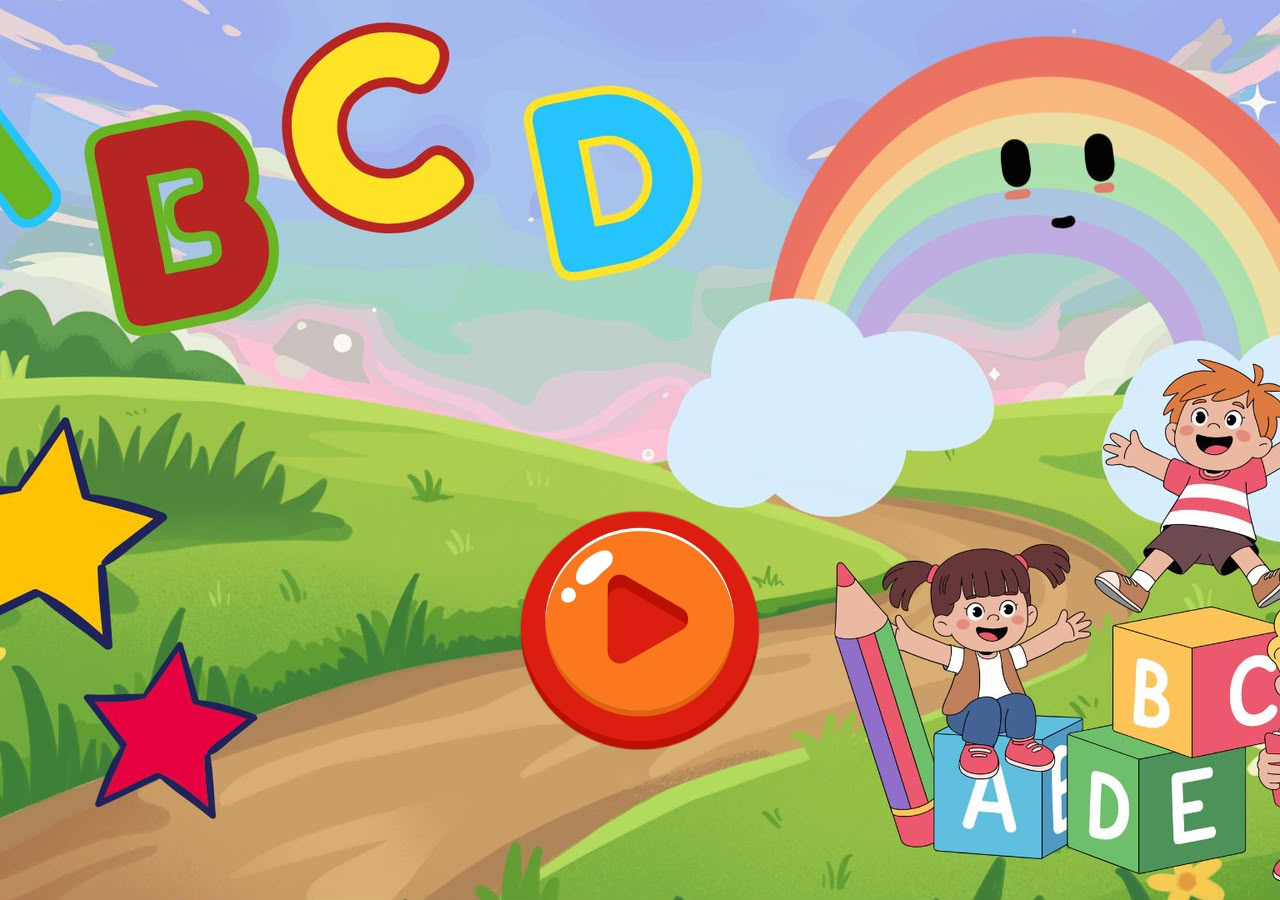
<file: PAGE/index.html>
<!DOCTYPE html>
<html lang="id">
<head>
  <meta charset="UTF-8">
  <meta name="viewport" content="width=device-width, initial-scale=1.0">
  <title>Game Edukasi Interaktif</title>
  <style>
    /* 1. RESET DEFAULT MARGIN BROWSER */
    * {
      margin: 0;
      padding: 0;
      box-sizing: border-box;
    }

    body, html {
      width: 100%;
      height: 100%;
      overflow-x: hidden; /* Mencegah scrollbar horizontal muncul */
    }

    /* 2. KONTAINER HERO FULLSCREEN */
    .hero-container {
      position: relative;
      width: 100vw;  /* Full lebar layar */
      height: 100vh; /* Full tinggi layar */
      overflow: hidden;
    }

    /* 3. GAMBAR HERO METODE OVERLAY */
    .hero-image {
      width: 100%;
      height: 100%;
      object-fit: cover; /* Kunci: Gambar tidak akan gepeng, menyesuaikan proporsi layar */
      object-position: center; /* Fokus gambar tetap di tengah */
      display: block;
    }

    /* 4. TOMBOL START DI ATAS HERO */
    .start-button {
      position: absolute;
      
      /* ATUR POSISI TOMBOL DI SINI */
      top: 70%;  /* Atur jarak dari atas (misal: 60%) */
      left: 50%; /* Atur jarak dari kiri (50% = tengah) */
      transform: translate(-50%, -50%); /* Memastikan koordinat benar-benar tepat di tengah tombol */
      
      width: 250px; /* Ukuran lebar tombol (bisa ganti ke % atau px) */
      max-width: 30vw; /* Agar tidak terlalu besar di layar HP */
      cursor: pointer;
      transition: transform 0.2s ease, filter 0.2s ease;
      z-index: 10; /* Memastikan tombol selalu ada di lapisan paling atas */
    }

    .start-button:hover {
      transform: translate(-50%, -50%) scale(1.08);
      filter: brightness(1.15);
    }
  </style>
</head>
<body>

  <header class="hero-container">
    <!-- Gambar Hero Utama -->
    <img src="/IMAGE/hero.jpeg" alt="Hero Image" class="hero-image">

    <!-- Tombol Start menuju Dashboard -->
    <a href="dashboard.html">
      <img src="/IMAGE/start.jpg.jpeg" alt="Start Button" class="start-button">
    </a>
  </header>

</body>
</html>
</file>
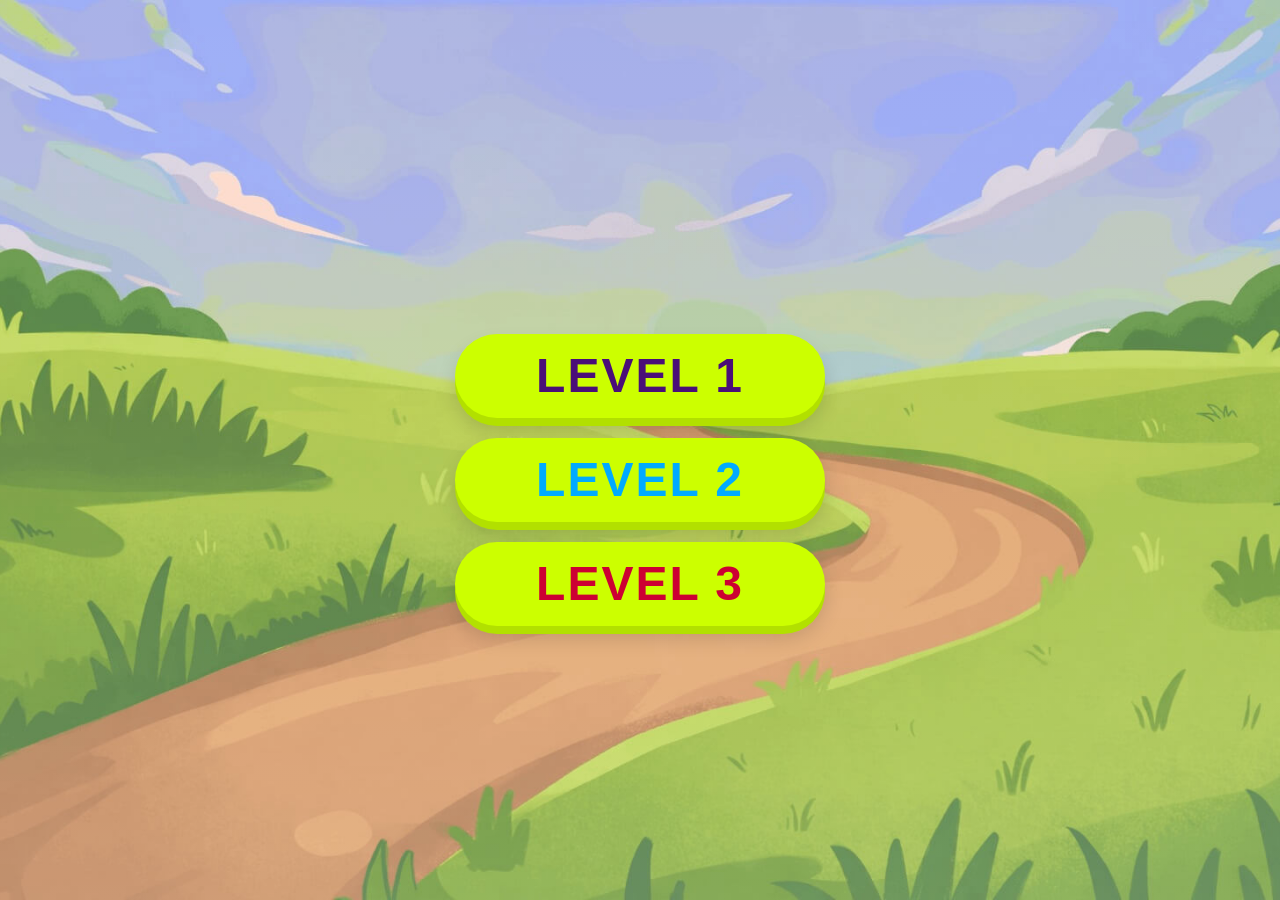
<file: PAGE/Dashboard.html>
<!DOCTYPE html>
<html lang="id">
<head>
	<meta charset="UTF-8">
	<meta name="viewport" content="width=device-width, initial-scale=1.0">
	<title>Game Edukasi Interaktif - Dashboard Level</title>
	<link rel="preload" as="image" href="../IMAGE/BG_Level.jpg">
	<style>
		:root {
    /* Warna latar tombol & efek */
			--btn-bg: #ccff00;          /* Kuning neon / Lime bright */
			--btn-shadow: #b2e000;      /* Shadow bawah tombol (efek 3D) */
			
			/* Warna teks per level */
			--text-level-1: #4a0e78;    /* Ungu tua / Deep Purple */
			--text-level-2: #00aaff;    /* Biru cerah / Cyan Blue */
			--text-level-3: #cc0033;    /* Merah / Crimson */

			--shadow: rgba(0, 0, 0, 0.15);
		}

		* {
			box-sizing: border-box;
			margin: 0;
			padding: 0;
		}

		body {
			min-height: 100vh;
			font-family: "Trebuchet MS", "Comic Sans MS", sans-serif;
			background-image: linear-gradient(rgba(255, 255, 255, 0.06), rgba(255, 255, 255, 0.2)), url("../IMAGE/BG_Level.jpg");
			background-size: cover;
			background-position: center;
			background-repeat: no-repeat;
			overflow: hidden;
			animation: bgEnter 1s ease-out;
		}

		.overlay {
			min-height: 100vh;
			display: grid;
			place-items: center;
			padding: 24px;
		}

		.level-menu {
			width: min(500px, 92vw);
			display: flex;
			flex-direction: column;
			gap: 20px;
			align-items: center;
		}

		.sun-rays {
			width: 160px;
			height: 45px;
			margin-bottom: -6px;
			opacity: 0;
			transform: translateY(20px);
			animation: popUp 0.6s ease-out forwards;
			animation-delay: 0.15s;
		}

		.sun-rays span {
			display: inline-block;
			width: 38px;
			height: 12px;
			margin: 0 4px;
			border-radius: 12px;
			background: #ccff00;
			transform-origin: center bottom;
		}

		.sun-rays span:nth-child(1) { transform: rotate(-20deg) translateY(6px); }
		.sun-rays span:nth-child(2) { transform: rotate(-5deg) translateY(-2px); }
		.sun-rays span:nth-child(3) { transform: rotate(10deg) translateY(-2px); }
		.sun-rays span:nth-child(4) { transform: rotate(23deg) translateY(6px); }

		.level-btn {
			width: 100%;
    max-width: 370px;
    border: none;
    border-radius: 50px;
    padding: 18px 24px;
    background: var(--btn-bg);
    
    /* Efek tombol tebal 3D sesuai desain UI Game */
    box-shadow: 0 8px 0 var(--btn-shadow), 0 12px 20px var(--shadow);
    
    cursor: pointer;
    text-transform: uppercase;
    font-weight: 900;
    letter-spacing: 2px;
    font-size: clamp(2rem, 4.5vw, 3rem);
    line-height: 1;
    transition: transform 0.12s ease, box-shadow 0.12s ease, filter 0.15s ease;
    opacity: 0;
    transform: translateY(28px) scale(0.95);
    animation: popUp 0.6s ease-out forwards;
    touch-action: manipulation;
		}

		.level-btn:hover {
			filter: brightness(1.05);
    		transform: translateY(-2px) scale(1.01);
    		box-shadow: 0 10px 0 var(--btn-shadow), 0 16px 22px var(--shadow);
		}

		.level-btn:active,
		.level-btn.pressed {
			transform: translateY(6px) scale(0.98);
    		box-shadow: 0 2px 0 var(--btn-shadow), 0 6px 12px rgba(0, 0, 0, 0.2);
		}

		.level-1 { color: var(--text-level-1); animation-delay: 0.3s; }
		.level-2 { color: var(--text-level-2); animation-delay: 0.45s; }
		.level-3 { color: var(--text-level-3); animation-delay: 0.6s; }

		@keyframes popUp {
			from {
				opacity: 0;
				transform: translateY(28px) scale(0.95);
			}
			to {
				opacity: 1;
				transform: translateY(0) scale(1);
			}
		}

		@keyframes bgEnter {
			from {
				filter: blur(3px) saturate(0.9);
				transform: scale(1.02);
			}
			to {
				filter: blur(0) saturate(1);
				transform: scale(1);
			}
		}

		@media (max-width: 600px) {
			.level-menu {
				gap: 16px;
			}

			.level-btn {
				padding: 16px 18px;
			}

			.sun-rays {
				transform: scale(0.88);
			}
		}
	</style>
</head>
<body>
	<main class="overlay">
		<section class="level-menu" aria-label="Pilih level permainan">
			<div class="sun-rays" aria-hidden="true">
				<!-- <span></span><span></span><span></span><span></span> -->
			</div>

			<button class="level-btn level-1" data-target="Level1.html">LEVEL 1</button>
			<button class="level-btn level-2" data-target="Level2.html">LEVEL 2</button>
			<button class="level-btn level-3" data-target="Level3.html">LEVEL 3</button>
		</section>
	</main>

	<script>
		const buttons = document.querySelectorAll('.level-btn');

		buttons.forEach((btn) => {
			btn.addEventListener('click', () => {
				const targetPage = btn.dataset.target;
				btn.classList.add('pressed');

				// Delay singkat supaya animasi tombol terlihat sebelum pindah halaman.
				setTimeout(() => {
					window.location.href = targetPage;
				}, 220);
			});
		});
	</script>
</body>
</html>
</file>
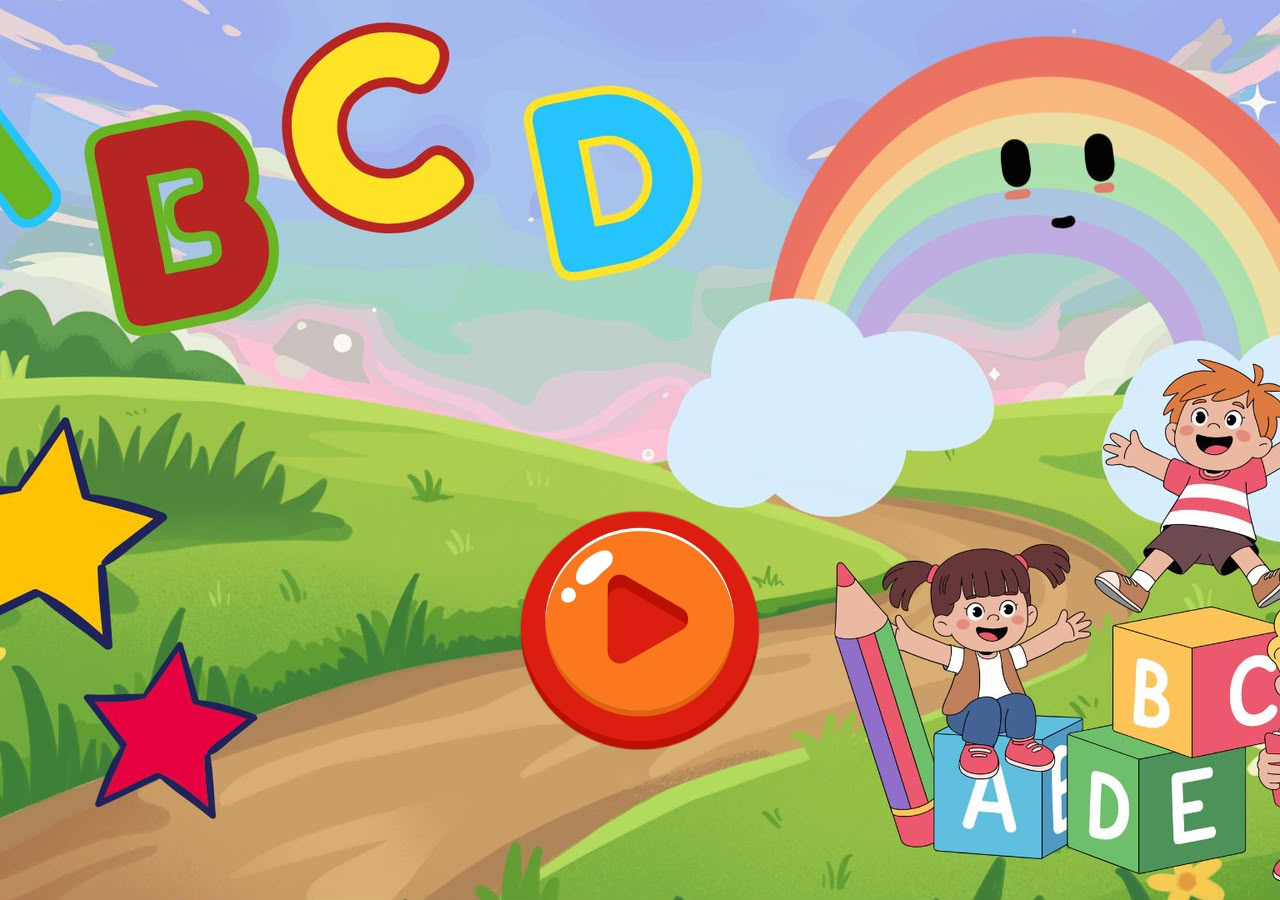
<file: PAGE/hero.html>
<!DOCTYPE html>
<html lang="id">
<head>
  <meta charset="UTF-8">
  <meta name="viewport" content="width=device-width, initial-scale=1.0">
  <title>Game Edukasi Interaktif</title>
  <style>
    /* 1. RESET DEFAULT MARGIN BROWSER */
    * {
      margin: 0;
      padding: 0;
      box-sizing: border-box;
    }

    body, html {
      width: 100%;
      height: 100%;
      overflow-x: hidden; /* Mencegah scrollbar horizontal muncul */
    }

    /* 2. KONTAINER HERO FULLSCREEN */
    .hero-container {
      position: relative;
      width: 100vw;  /* Full lebar layar */
      height: 100vh; /* Full tinggi layar */
      overflow: hidden;
    }

    /* 3. GAMBAR HERO METODE OVERLAY */
    .hero-image {
      width: 100%;
      height: 100%;
      object-fit: cover; /* Kunci: Gambar tidak akan gepeng, menyesuaikan proporsi layar */
      object-position: center; /* Fokus gambar tetap di tengah */
      display: block;
    }

    /* 4. TOMBOL START DI ATAS HERO */
    .start-button {
      position: absolute;
      
      /* ATUR POSISI TOMBOL DI SINI */
      top: 70%;  /* Atur jarak dari atas (misal: 60%) */
      left: 50%; /* Atur jarak dari kiri (50% = tengah) */
      transform: translate(-50%, -50%); /* Memastikan koordinat benar-benar tepat di tengah tombol */
      
      width: 250px; /* Ukuran lebar tombol (bisa ganti ke % atau px) */
      max-width: 30vw; /* Agar tidak terlalu besar di layar HP */
      cursor: pointer;
      transition: transform 0.2s ease, filter 0.2s ease;
      z-index: 10; /* Memastikan tombol selalu ada di lapisan paling atas */
    }

    .start-button:hover {
      transform: translate(-50%, -50%) scale(1.08);
      filter: brightness(1.15);
    }
  </style>
</head>
<body>

  <header class="hero-container">
    <!-- Gambar Hero Utama -->
    <img src="/IMAGE/hero.jpeg" alt="Hero Image" class="hero-image">

    <!-- Tombol Start menuju Dashboard -->
    <a href="Dashboard.html">
      <img src="/IMAGE/start.jpg.jpeg" alt="Start Button" class="start-button">
    </a>
  </header>

</body>
</html>
</file>
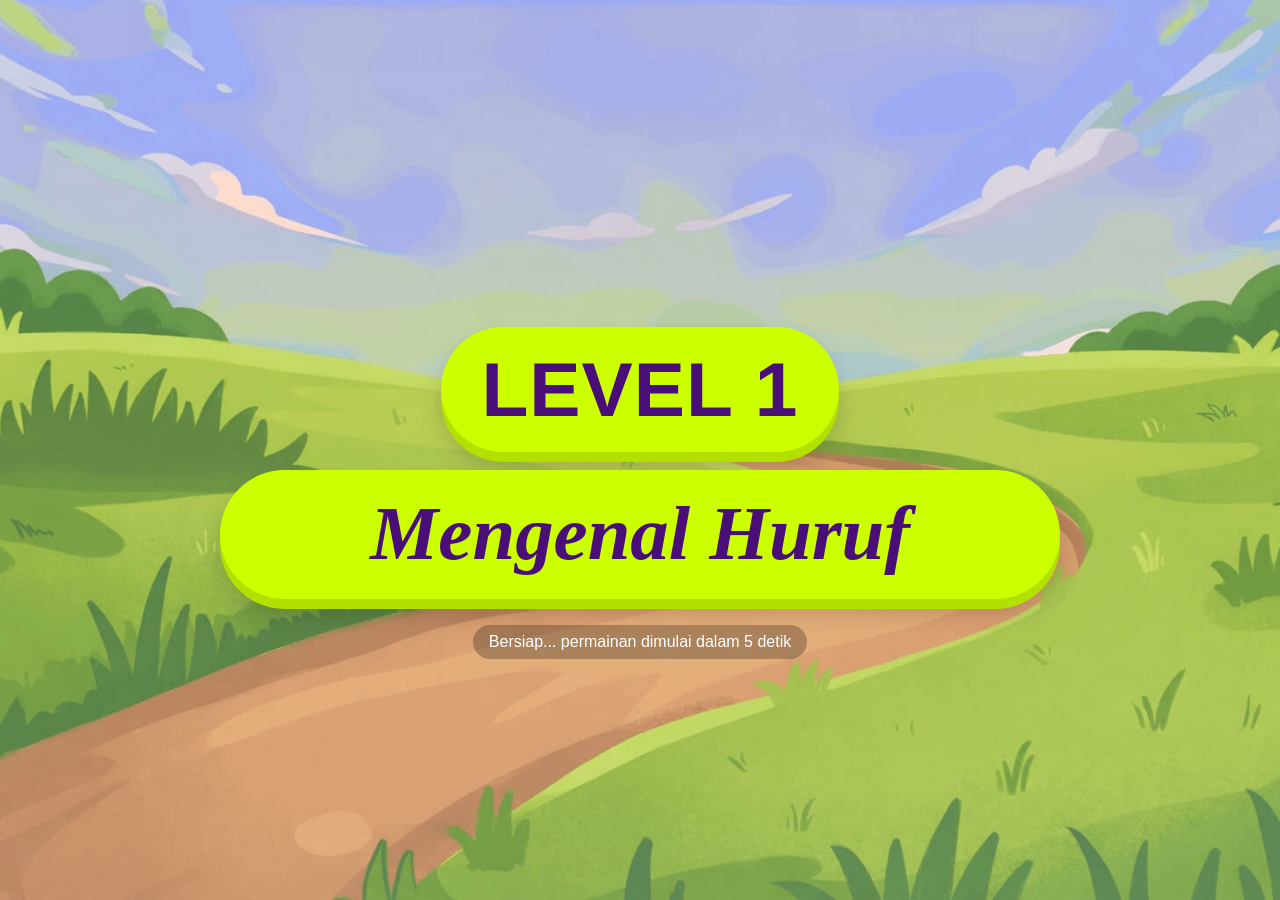
<file: PAGE/Level1.html>
<!DOCTYPE html>
<html lang="id">
<head>
  <meta charset="UTF-8">
  <meta name="viewport" content="width=device-width, initial-scale=1.0">
  <title>Level 1 - Mengenal Huruf</title>
	<link rel="preload" as="image" href="../IMAGE/BG_Level.jpg">

  <style>
    :root {
  --pill: #ccff00;       /* Kuning neon / Lime bright (sama seperti tombol) */
  --text-purple: #4a0e78;/* Ungu tua khas Level 1 */
  --ray: #ccff00;        /* Sinar matahari disamakan dengan warna pill */
}

    * {
      box-sizing: border-box;
      margin: 0;
      padding: 0;
    }

    body {
      min-height: 100vh;
      font-family: "Trebuchet MS", "Comic Sans MS", sans-serif;
      background-image: linear-gradient(rgba(255, 255, 255, 0.05), rgba(255, 255, 255, 0.15)), url("../IMAGE/BG_Level.jpg");
      background-size: cover;
      background-position: center;
      background-repeat: no-repeat;
      display: grid;
      place-items: center;
      overflow: hidden;
    }

    .stage {
      width: min(980px, 95vw);
      display: flex;
      flex-direction: column;
      align-items: center;
      gap: 18px;
      transform: translateY(20px);
      animation: stageIn 0.8s ease-out forwards;
    }

    .ray-wrap {
      width: min(290px, 58vw);
      height: 76px;
      display: flex;
      justify-content: center;
      align-items: flex-end;
      margin-bottom: -8px;
      opacity: 0;
      animation: fadeUp 0.6s ease-out forwards;
      animation-delay: 0.2s;
    }

    .ray {
      position: relative;
      width: 100%;
      height: 100%;
    }

    .ray span {
      position: absolute;
      width: 82px;
      height: 18px;
      border-radius: 999px;
      background: var(--ray);
      left: 50%;
      top: 50%;
      transform-origin: left center;
    }

    .ray span:nth-child(1) { transform: translate(-95px, 18px) rotate(-28deg); }
    .ray span:nth-child(2) { transform: translate(-68px, -10px) rotate(-11deg); }
    .ray span:nth-child(3) { transform: translate(-18px, -28px) rotate(-2deg); }
    .ray span:nth-child(4) { transform: translate(34px, -24px) rotate(9deg); width: 64px; }

    .pill {
  border-radius: 999px;
  background: var(--pill);
  color: var(--text-purple); /* Diubah dari var(--text-red) ke var(--text-purple) */
  font-weight: 900;
  text-transform: uppercase;
  text-align: center;
  line-height: 1;
  box-shadow: 0 10px 0 #b2e000, 0 14px 24px rgba(0, 0, 0, 0.18); /* Ditambahkan efek shadow 3D */
  opacity: 0;
  transform: translateY(22px) scale(0.95);
  animation: fadeUp 0.65s ease-out forwards;
}

    .pill.level {
      min-width: min(370px, 84vw);
      font-size: clamp(2.1rem, 6.4vw, 4.8rem);
      letter-spacing: 1px;
      padding: 24px 40px;
      animation-delay: 0.35s;
    }

    .pill.topic {
      width: min(840px, 92vw);
      font-size: clamp(1.9rem, 6vw, 5.1rem);
      padding: 26px 42px;
      font-family: Georgia, "Times New Roman", serif;
      font-style: italic;
      text-transform: none;
      animation-delay: 0.55s;
    }

    .hint {
      margin-top: 8px;
      color: #ffffff;
      background: rgba(0, 0, 0, 0.25);
      border-radius: 999px;
      padding: 8px 16px;
      font-size: clamp(0.9rem, 2.2vw, 1rem);
      opacity: 0;
      animation: fadeUp 0.65s ease-out forwards;
      animation-delay: 0.8s;
    }

    @keyframes fadeUp {
      from {
        opacity: 0;
        transform: translateY(22px) scale(0.95);
      }
      to {
        opacity: 1;
        transform: translateY(0) scale(1);
      }
    }

    @keyframes stageIn {
      from {
        opacity: 0;
        transform: translateY(20px) scale(0.99);
      }
      to {
        opacity: 1;
        transform: translateY(0) scale(1);
      }
    }

    @media (max-width: 640px) {
      .stage {
        gap: 14px;
      }

      .ray-wrap {
        width: min(240px, 64vw);
        height: 64px;
      }

      .ray span {
        width: 62px;
        height: 14px;
      }

      .ray span:nth-child(1) { transform: translate(-74px, 14px) rotate(-28deg); }
      .ray span:nth-child(2) { transform: translate(-52px, -7px) rotate(-11deg); }
      .ray span:nth-child(3) { transform: translate(-12px, -21px) rotate(-2deg); }
      .ray span:nth-child(4) { transform: translate(25px, -20px) rotate(9deg); width: 48px; }
    }
  </style>
</head>
<body>
  <main class="stage" aria-label="Transisi ke permainan level 1">
    <div class="ray-wrap" aria-hidden="true">
      <div class="ray">
      </div>
    </div>

    <section class="pill level">LEVEL 1</section>
    <section class="pill topic">Mengenal Huruf</section>
    <p class="hint">Bersiap... permainan dimulai dalam 5 detik</p>
  </main>

  <script>
    setTimeout(() => {
      window.location.href = 'Game_Level1.html';
    }, 5000);
  </script>
</body>
</html>
</file>
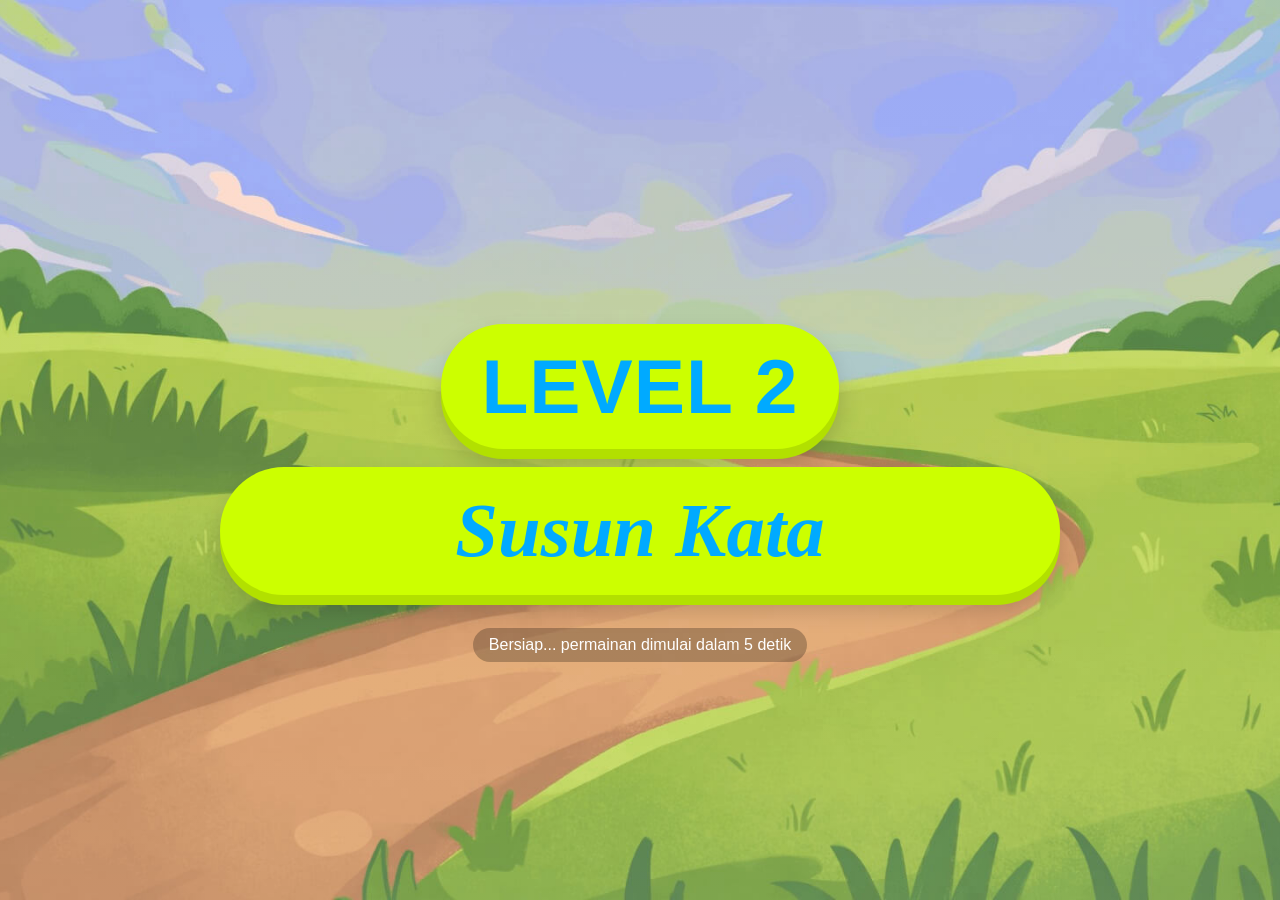
<file: PAGE/Level2.html>
<!DOCTYPE html>
<html lang="id">
<head>
  <meta charset="UTF-8">
  <meta name="viewport" content="width=device-width, initial-scale=1.0">
  <title>Level 2 - Susun Kata</title>
  <link rel="preload" as="image" href="../IMAGE/BG_Level.jpg">

  <style>
    :root {
      /* Warna disesuaikan dengan Dashboard Level 2 */
      --pill: #ccff00;       /* Kuning neon */
      --pill-shadow: #b2e000;/* Shadow 3D hijau kekuningan */
      --text-blue: #00aaff;  /* Biru cerah khas Level 2 */
      --ray: #ccff00;        /* Sinar matahari kuning neon */
    }

    * {
      box-sizing: border-box;
      margin: 0;
      padding: 0;
    }

    body {
      min-height: 100vh;
      font-family: "Trebuchet MS", "Comic Sans MS", sans-serif;
      background-image: linear-gradient(rgba(255, 255, 255, 0.05), rgba(255, 255, 255, 0.15)), url("../IMAGE/BG_Level.jpg");
      background-size: cover;
      background-position: center;
      background-repeat: no-repeat;
      display: grid;
      place-items: center;
      overflow: hidden;
    }

    .stage {
      width: min(980px, 95vw);
      display: flex;
      flex-direction: column;
      align-items: center;
      gap: 18px;
      transform: translateY(20px);
      animation: stageIn 0.8s ease-out forwards;
    }

    .ray-wrap {
      width: min(290px, 58vw);
      height: 76px;
      display: flex;
      justify-content: center;
      align-items: flex-end;
      margin-bottom: -8px;
      opacity: 0;
      animation: fadeUp 0.6s ease-out forwards;
      animation-delay: 0.2s;
    }

    .ray {
      position: relative;
      width: 100%;
      height: 100%;
    }

    .ray span {
      position: absolute;
      width: 82px;
      height: 18px;
      border-radius: 999px;
      background: var(--ray);
      left: 50%;
      top: 50%;
      transform-origin: left center;
    }

    .ray span:nth-child(1) { transform: translate(-95px, 18px) rotate(-28deg); }
    .ray span:nth-child(2) { transform: translate(-68px, -10px) rotate(-11deg); }
    .ray span:nth-child(3) { transform: translate(-18px, -28px) rotate(-2deg); }
    .ray span:nth-child(4) { transform: translate(34px, -24px) rotate(9deg); width: 64px; }

    .pill {
      border-radius: 999px;
      background: var(--pill);
      color: var(--text-blue); /* Warna Biru Level 2 */
      font-weight: 900;
      text-transform: uppercase;
      text-align: center;
      line-height: 1;
      /* Efek 3D Shadow tebal seperti dashboard */
      box-shadow: 0 10px 0 var(--pill-shadow), 0 14px 24px rgba(0, 0, 0, 0.18);
      opacity: 0;
      transform: translateY(22px) scale(0.95);
      animation: fadeUp 0.65s ease-out forwards;
    }

    .pill.level {
      min-width: min(370px, 84vw);
      font-size: clamp(2.1rem, 6.4vw, 4.8rem);
      letter-spacing: 1px;
      padding: 24px 40px;
      animation-delay: 0.35s;
    }

    .pill.topic {
      width: min(840px, 92vw);
      font-size: clamp(1.9rem, 6vw, 5.1rem);
      padding: 26px 42px;
      font-family: Georgia, "Times New Roman", serif;
      font-style: italic;
      text-transform: none;
      animation-delay: 0.55s;
    }

    .hint {
      margin-top: 15px; /* Tambah sedikit jarak karena ada shadow tebal */
      color: #ffffff;
      background: rgba(0, 0, 0, 0.25);
      border-radius: 999px;
      padding: 8px 16px;
      font-size: clamp(0.9rem, 2.2vw, 1rem);
      opacity: 0;
      animation: fadeUp 0.65s ease-out forwards;
      animation-delay: 0.8s;
    }

    @keyframes fadeUp {
      from {
        opacity: 0;
        transform: translateY(22px) scale(0.95);
      }
      to {
        opacity: 1;
        transform: translateY(0) scale(1);
      }
    }

    @keyframes stageIn {
      from {
        opacity: 0;
        transform: translateY(20px) scale(0.99);
      }
      to {
        opacity: 1;
        transform: translateY(0) scale(1);
      }
    }

    @media (max-width: 640px) {
      .stage { gap: 14px; }
      .ray-wrap { width: min(240px, 64vw); height: 64px; }
      .ray span { width: 62px; height: 14px; }
      .ray span:nth-child(1) { transform: translate(-74px, 14px) rotate(-28deg); }
      .ray span:nth-child(2) { transform: translate(-52px, -7px) rotate(-11deg); }
      .ray span:nth-child(3) { transform: translate(-12px, -21px) rotate(-2deg); }
      .ray span:nth-child(4) { transform: translate(25px, -20px) rotate(9deg); width: 48px; }
    }
  </style>
</head>
<body>
  <main class="stage" aria-label="Transisi ke permainan level 2">
    <div class="ray-wrap" aria-hidden="true">
      <div class="ray">
  
      </div>
    </div>

    <section class="pill level">LEVEL 2</section>
    <section class="pill topic">Susun Kata</section>
    <p class="hint">Bersiap... permainan dimulai dalam 5 detik</p>
  </main>

  <script>
    setTimeout(() => {
      window.location.href = 'Game_Level2.html';
    }, 5000);
  </script>
</body>
</html>
</file>
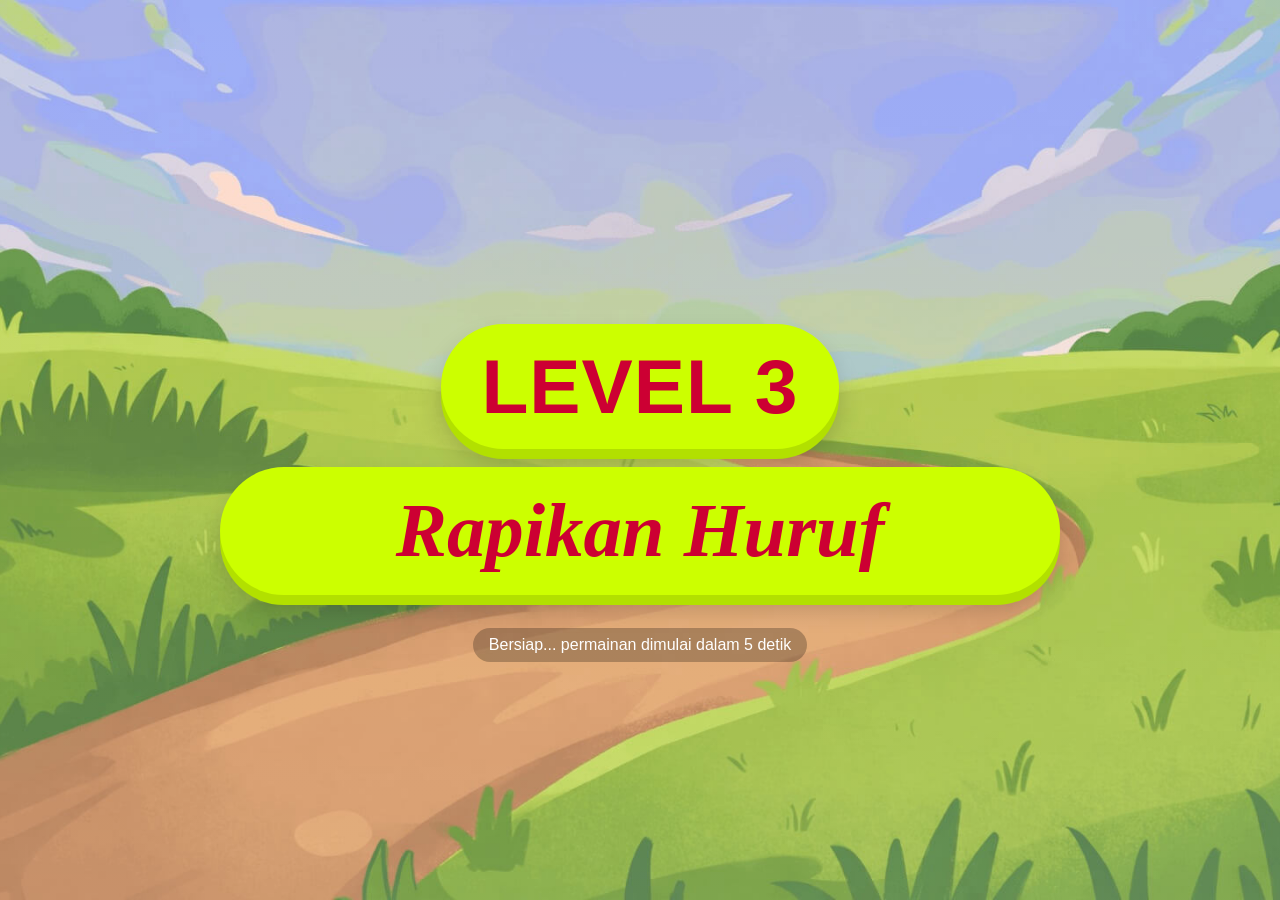
<file: PAGE/Level3.html>
<!DOCTYPE html>
<html lang="id">
<head>
  <meta charset="UTF-8">
  <meta name="viewport" content="width=device-width, initial-scale=1.0">
  <title>Level 3 - Rapikan Huruf</title>
  <link rel="preload" as="image" href="../IMAGE/BG_Level.jpg">

  <style>
    :root {
      /* Warna disesuaikan dengan Dashboard Level 3 */
      --pill: #ccff00;       /* Kuning neon */
      --pill-shadow: #b2e000;/* Shadow 3D hijau kekuningan */
      --text-red: #cc0033;   /* Merah Crimson khas Level 3 */
      --ray: #ccff00;        /* Sinar matahari kuning neon */
    }

    * {
      box-sizing: border-box;
      margin: 0;
      padding: 0;
    }

    body {
      min-height: 100vh;
      font-family: "Trebuchet MS", "Comic Sans MS", sans-serif;
      background-image: linear-gradient(rgba(255, 255, 255, 0.05), rgba(255, 255, 255, 0.15)), url("../IMAGE/BG_Level.jpg");
      background-size: cover;
      background-position: center;
      background-repeat: no-repeat;
      display: grid;
      place-items: center;
      overflow: hidden;
    }

    .stage {
      width: min(980px, 95vw);
      display: flex;
      flex-direction: column;
      align-items: center;
      gap: 18px;
      transform: translateY(20px);
      animation: stageIn 0.8s ease-out forwards;
    }

    .ray-wrap {
      width: min(290px, 58vw);
      height: 76px;
      display: flex;
      justify-content: center;
      align-items: flex-end;
      margin-bottom: -8px;
      opacity: 0;
      animation: fadeUp 0.6s ease-out forwards;
      animation-delay: 0.2s;
    }

    .ray {
      position: relative;
      width: 100%;
      height: 100%;
    }

    .ray span {
      position: absolute;
      width: 82px;
      height: 18px;
      border-radius: 999px;
      background: var(--ray);
      left: 50%;
      top: 50%;
      transform-origin: left center;
    }

    .ray span:nth-child(1) { transform: translate(-95px, 18px) rotate(-28deg); }
    .ray span:nth-child(2) { transform: translate(-68px, -10px) rotate(-11deg); }
    .ray span:nth-child(3) { transform: translate(-18px, -28px) rotate(-2deg); }
    .ray span:nth-child(4) { transform: translate(34px, -24px) rotate(9deg); width: 64px; }

    .pill {
      border-radius: 999px;
      background: var(--pill);
      color: var(--text-red); /* Warna Merah Level 3 */
      font-weight: 900;
      text-transform: uppercase;
      text-align: center;
      line-height: 1;
      /* Efek 3D Shadow tebal seperti dashboard */
      box-shadow: 0 10px 0 var(--pill-shadow), 0 14px 24px rgba(0, 0, 0, 0.18);
      opacity: 0;
      transform: translateY(22px) scale(0.95);
      animation: fadeUp 0.65s ease-out forwards;
    }

    .pill.level {
      min-width: min(370px, 84vw);
      font-size: clamp(2.1rem, 6.4vw, 4.8rem);
      letter-spacing: 1px;
      padding: 24px 40px;
      animation-delay: 0.35s;
    }

    .pill.topic {
      width: min(840px, 92vw);
      font-size: clamp(1.9rem, 6vw, 5.1rem);
      padding: 26px 42px;
      font-family: Georgia, "Times New Roman", serif;
      font-style: italic;
      text-transform: none;
      animation-delay: 0.55s;
    }

    .hint {
      margin-top: 15px;
      color: #ffffff;
      background: rgba(0, 0, 0, 0.25);
      border-radius: 999px;
      padding: 8px 16px;
      font-size: clamp(0.9rem, 2.2vw, 1rem);
      opacity: 0;
      animation: fadeUp 0.65s ease-out forwards;
      animation-delay: 0.8s;
    }

    @keyframes fadeUp {
      from {
        opacity: 0;
        transform: translateY(22px) scale(0.95);
      }
      to {
        opacity: 1;
        transform: translateY(0) scale(1);
      }
    }

    @keyframes stageIn {
      from {
        opacity: 0;
        transform: translateY(20px) scale(0.99);
      }
      to {
        opacity: 1;
        transform: translateY(0) scale(1);
      }
    }

    @media (max-width: 640px) {
      .stage { gap: 14px; }
      .ray-wrap { width: min(240px, 64vw); height: 64px; }
      .ray span { width: 62px; height: 14px; }
      .ray span:nth-child(1) { transform: translate(-74px, 14px) rotate(-28deg); }
      .ray span:nth-child(2) { transform: translate(-52px, -7px) rotate(-11deg); }
      .ray span:nth-child(3) { transform: translate(-12px, -21px) rotate(-2deg); }
      .ray span:nth-child(4) { transform: translate(25px, -20px) rotate(9deg); width: 48px; }
    }
  </style>
</head>
<body>
  <main class="stage" aria-label="Transisi ke permainan level 3">
    <div class="ray-wrap" aria-hidden="true">
      <div class="ray">
      </div>
    </div>

    <section class="pill level">LEVEL 3</section>
    <section class="pill topic">Rapikan Huruf</section>
    <p class="hint">Bersiap... permainan dimulai dalam 5 detik</p>
  </main>

  <script>
    setTimeout(() => {
      window.location.href = 'Game_Level3.html';
    }, 5000);
  </script>
</body>
</html>
</file>
